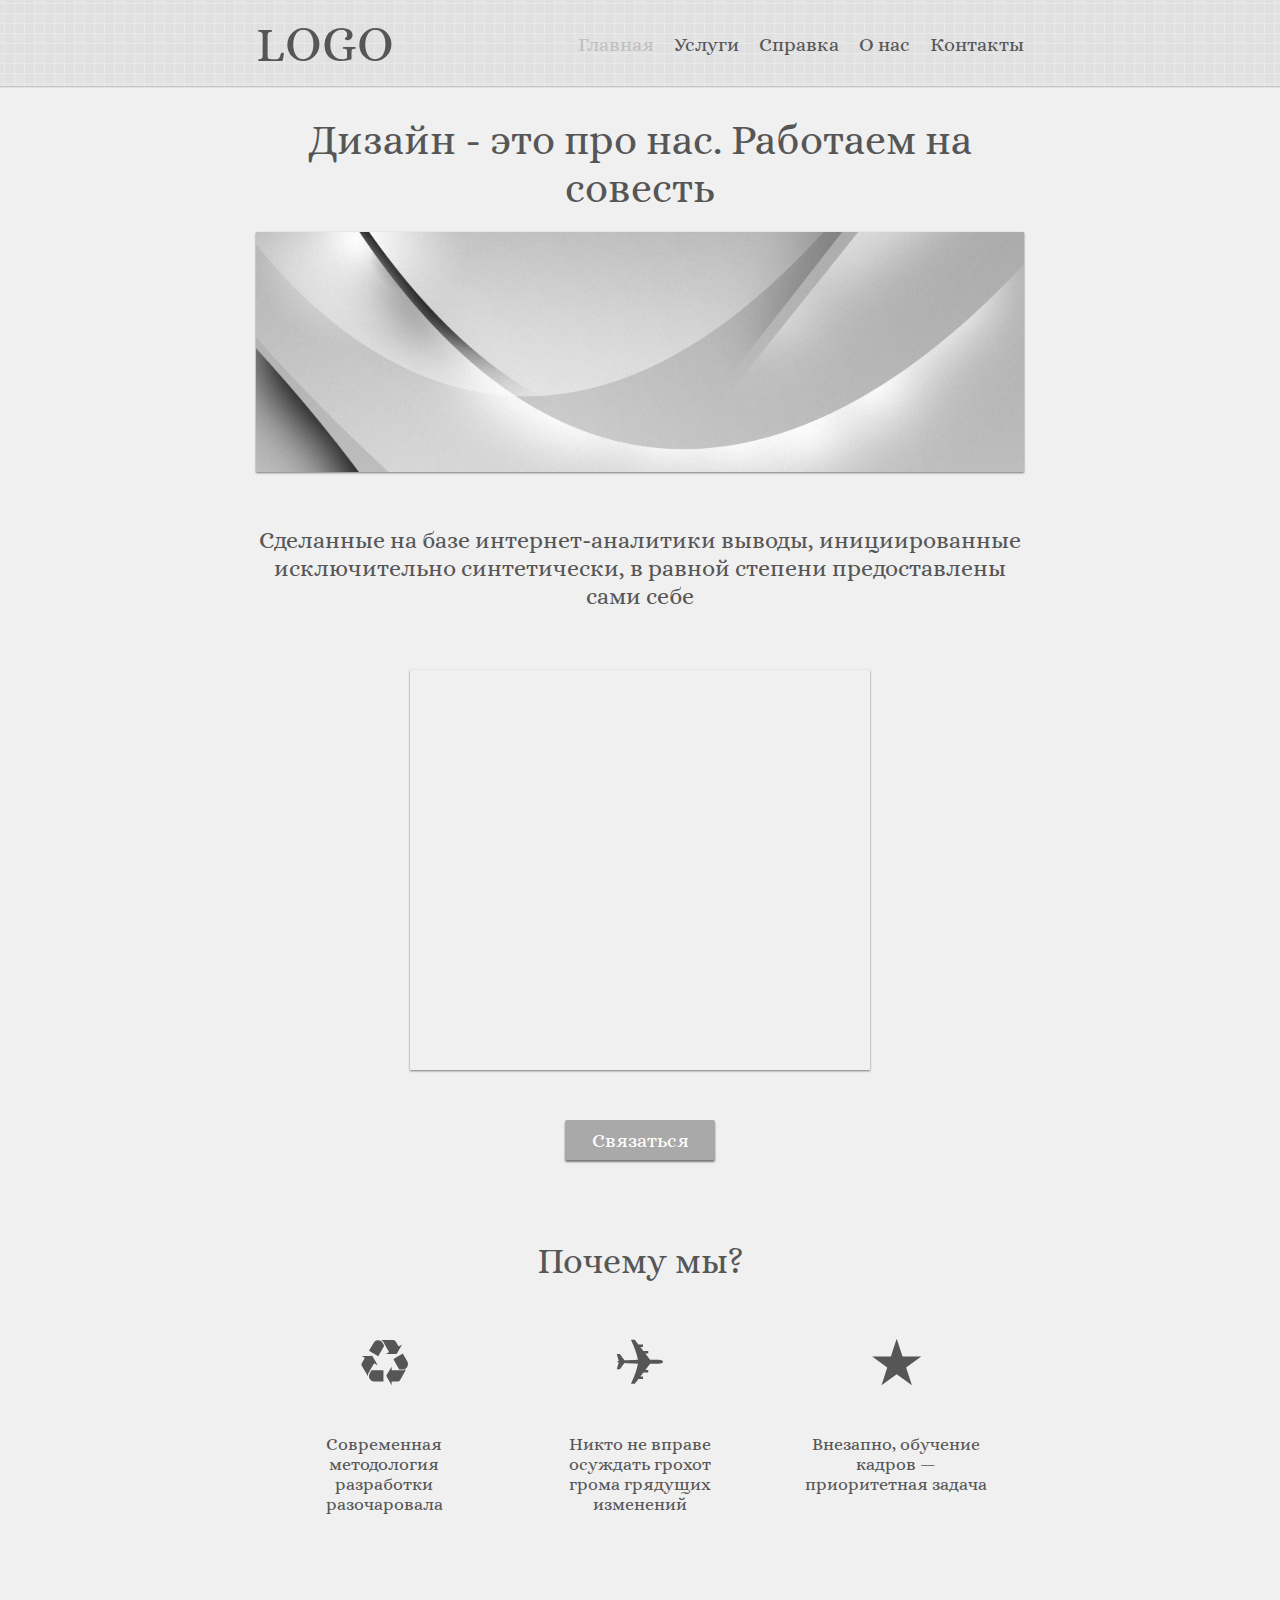
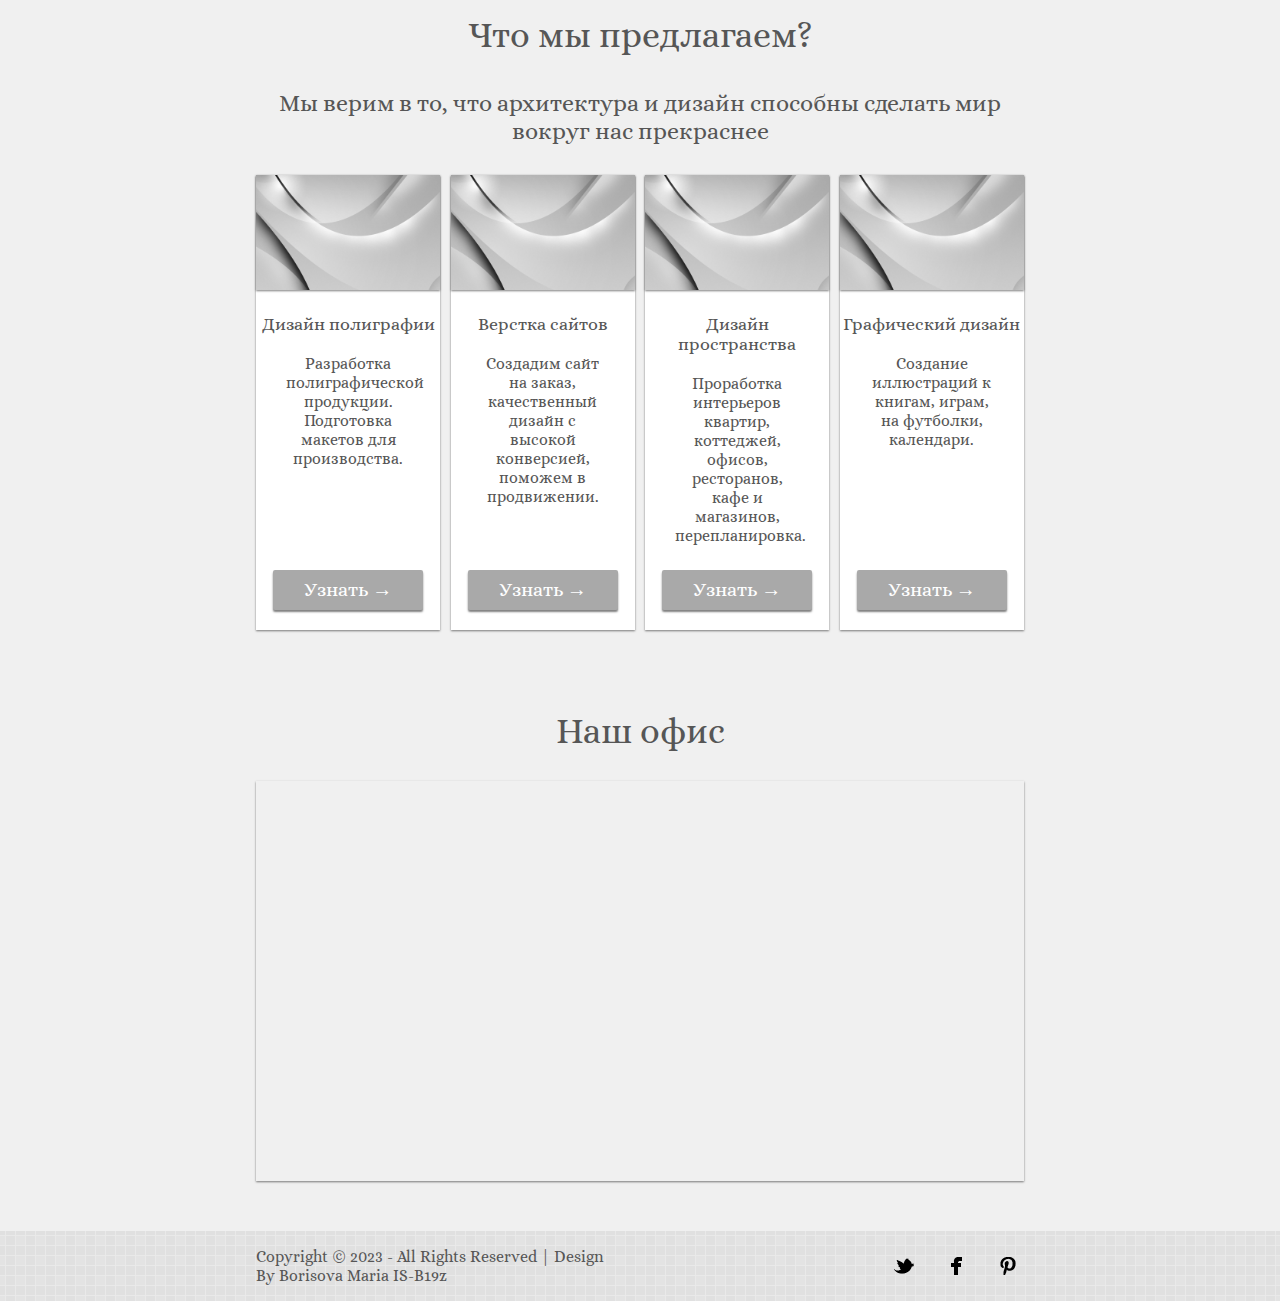
<file: index.html>
<!DOCTYPE HTML>
<html lang="ru-RU">
<head>
<title>Лаба Борисова ИС-Б19з - Главная</title>
<meta charset="UTF-8">
<link rel="stylesheet" type="text/css" href="general.css" media="all" />
<link rel="stylesheet" type="text/css" href="style/css/home.css" media="all" />
<link rel="icon" type="image/x-icon" href="style/favicon2.ico">
</head>
<body>
<div class="container">
     
    <header>
        <aside></aside>
        <nav>
            <a href="index.html" class="logo">logo</a>
            <ul class="menu">
                <li><a href="index.html" class="selected">Главная</a></li>
                <li><a href="services.html">Услуги</a></li>
                <li><a href="faq.html">Справка</a></li>
                <li><a href="about.html">О нас</a></li>
                <li><a href="contact.html">Контакты</a></li>
            </ul>
        </nav>        
        <aside></aside>
    </header>      
    
    <main>    
        <aside></aside>
        <div class="content">
            
            <!-- Hero -->
            <section class="hero">      
                <h1>Дизайн - это про нас. Работаем на совесть</h1>
                <img src="style/pics/hero.png" alt="" />       
            </section>
            <!-- End Hero -->
            
            <!-- Intro -->
            <section class="intro">
              <h3>Сделанные на базе интернет-аналитики выводы, инициированные исключительно синтетически, в равной степени предоставлены сами себе</h3>
              <div class="video">
                  <iframe src="https://www.youtube.com/embed/FeRO2x-FXzc" frameborder="0" allowfullscreen></iframe>
              </div>     
              <form action="contact.html">
                <button type="submit" name="contact_button" value="Contact">Связаться</button>
              </form>
            </section>
            <!-- End Intro -->            
                       
            <!-- Advantages -->
            <section class="advantages">
                <h2>Почему мы? </h2>
                <div class="blocks">
                    <section>
                        <h3>&#x267b;</h3>
                        <h4>Современная методология разработки разочаровала</h4>
                    </section>
                    <section>
                        <h3>&#x2708;</h3>
                        <h4>Никто не вправе осуждать грохот грома грядущих изменений</h4>
                    </section>
                    <section>
                        <h3>&#9733;</h3>
                        <h4>Внезапно, обучение кадров — приоритетная задача</h4>
                    </section> 
                </div>
            </section>
            <!-- End Advantages -->
            
            <!-- Offer -->
            <section class="offer">              
                <h2>Что мы предлагаем?</h2>
                <h3>Мы верим в то, что архитектура и дизайн способны сделать мир вокруг нас прекраснее</h3>
                <div class="blocks">
                    <section>
                      <img src="style/pics/pic.png" alt="" />
                      <h4>Дизайн полиграфии</h4>
                      <p>Разработка полиграфической продукции. Подготовка макетов для производства. </p>
                      <form action="services.html">
                        <button type="submit" name="more_button" value="Service">Узнать <span>&rarr;</span></button>
                      </form>
                    </section>
                    <section>
                      <img src="style/pics/pic.png" alt="" />
                      <h4>Верстка сайтов</h4>
                      <p>Создадим сайт на заказ, качественный дизайн с высокой конверсией, поможем в продвижении.</p>
                      <form action="services.html">
                        <button type="submit" name="more_button" value="Service">Узнать <span>&rarr;</span></button>
                      </form>
                    </section>
                    <section>
                      <img src="style/pics/pic.png" alt="" />
                      <h4>Дизайн пространства</h4>
                      <p>Проработка интерьеров квартир, коттеджей, офисов, ресторанов, кафе и магазинов, перепланировка.</p>
                      <form action="services.html">
                        <button type="submit" name="more_button" value="Service">Узнать <span>&rarr;</span></button>
                      </form>
                    </section>
                    <section>
                      <img src="style/pics/pic.png" alt="" />
                      <h4>Графический дизайн</h4>
                      <p>Создание иллюстраций к книгам, играм, на футболки, календари.</p>
                      <form action="services.html">
                        <button type="submit" name="more_button" value="Service">Узнать <span>&rarr;</span></button>
                      </form>
                    </section>
                </div>
            </section>
            <!-- End Offer -->
                        
            <!-- Map -->
            <section class="contacts">
                <h2>Наш офис</h2> 
                <div class="map">
                    <iframe src="https://yandex.ru/map-widget/v1/?um=constructor%3A55ec96b46087a8dc205c98122f44daec09627fa8a022934711f58d36c2183b07&amp;source=constructor" frameborder="0"></iframe>
                </div>
                
            </section>
            <!-- End Map -->
            
        </div>
        <aside></aside>
        
    </main>
    
    <footer>
        <aside></aside>
        <div>
            <!-- Copyright -->
            <div class="copyright">
                <p>Copyright &copy; 2023 - All Rights Reserved | Design By Borisova Maria IS-B19z</p>
            </div>
            <!-- End Copyright -->
            
            <!-- Social Icons -->
            <ul class="social">                
                <li><a href="#"><img src="style/social/twitter_bird.png" alt="" /></a></li>
                <li><a href="#"><img src="style/social/facebook.png" alt="" /></a></li>
                <li><a href="#"><img src="style/social/pinterest.png" alt="" /></a></li>                
            </ul>
            <!-- End Social Icons -->
        </div>        
        <aside></aside>
    </footer>
  </div>
    
</body>
</html>
</file>
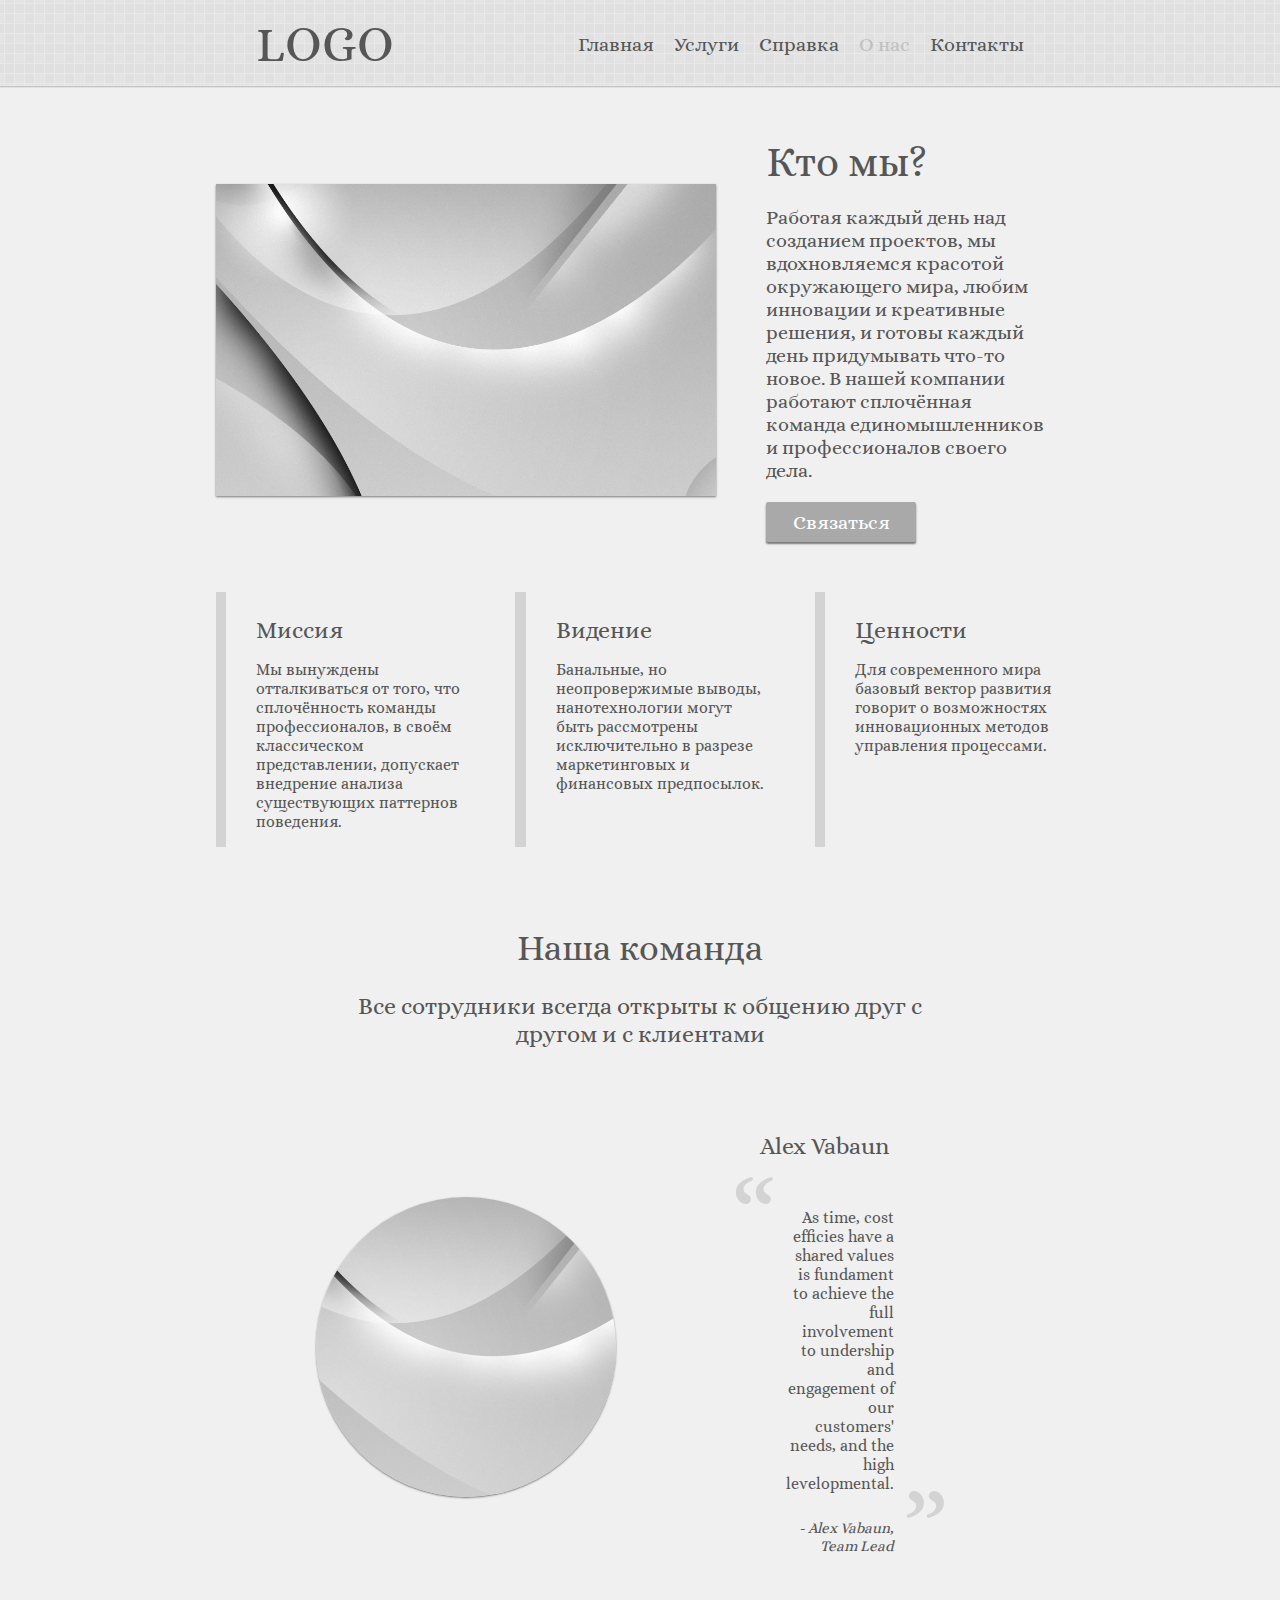
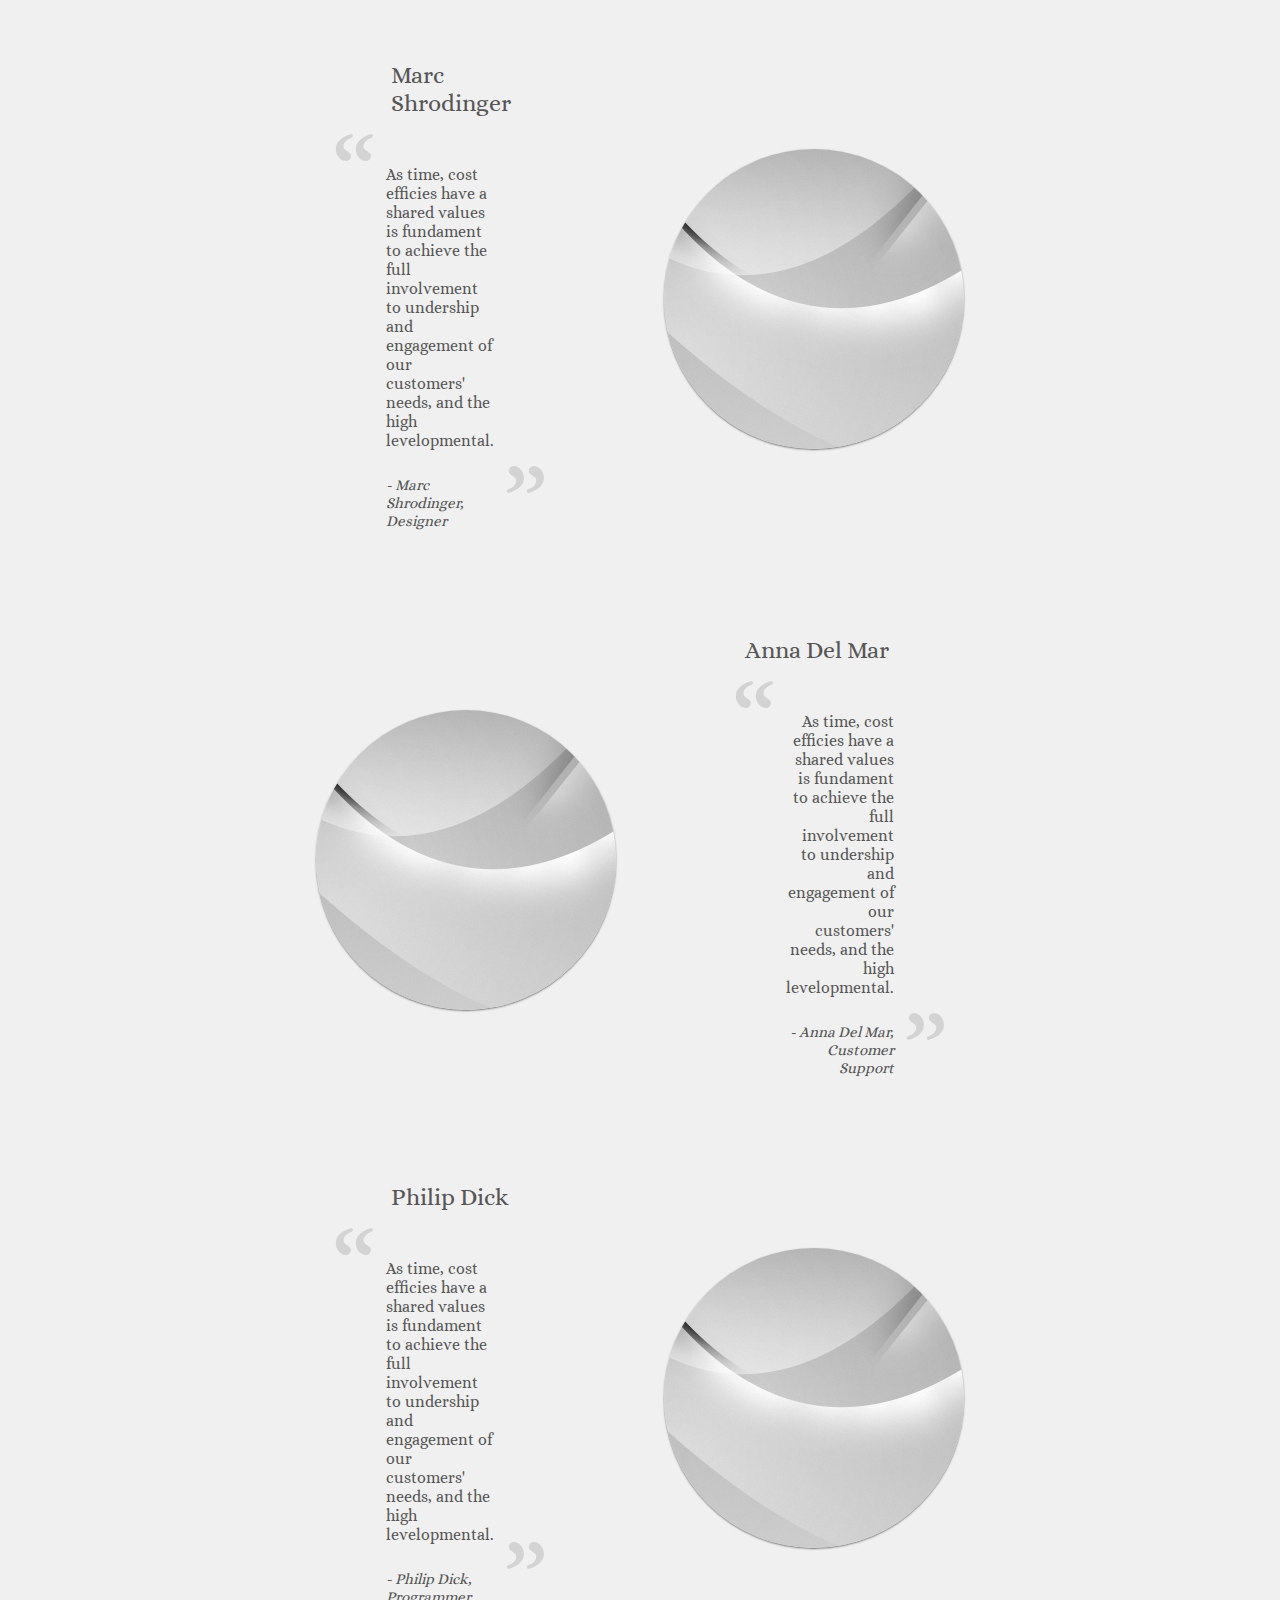
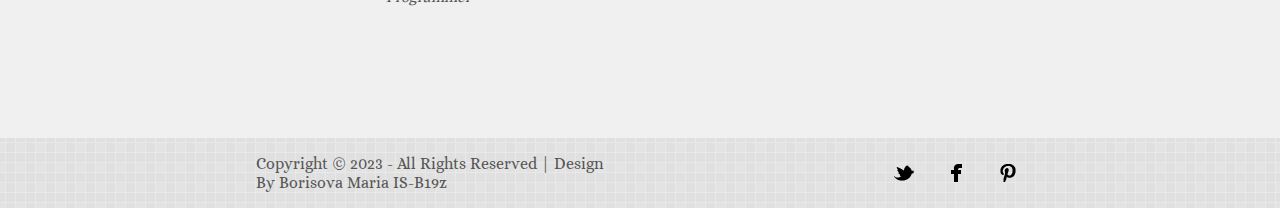
<file: about.html>
<!DOCTYPE HTML>
<html lang="ru-RU">
<head>
<title>Лаба Борисова ИС-Б19з - О нас</title>
<meta charset="UTF-8">
<link rel="stylesheet" type="text/css" href="general.css" media="all" />
<link rel="stylesheet" type="text/css" href="style/css/about.css" media="all" />
<link rel="icon" type="image/x-icon" href="style/favicon2.ico">
</head>
<body>
<div class="container">
     
    <header>
        <aside></aside>
        <nav>
            <a href="index.html" class="logo">logo</a>
            <ul class="menu">
                <li><a href="index.html">Главная</a></li>
                <li><a href="services.html">Услуги</a></li>
                <li><a href="faq.html">Справка</a></li>
                <li><a href="about.html" class="selected">О нас</a></li>
                <li><a href="contact.html">Контакты</a></li>
            </ul>
        </nav>        
        <aside></aside>
    </header>      
    
    <main>    
        <aside></aside>
        
        <div class="content">
            
            <!-- Heading -->
            <div class="heading">                  
                <img src="style/pics/pic.png" alt="" />
                <section>
                    <h1>Кто мы?</h1>
                    <p>
                        Работая каждый день над созданием проектов, мы вдохновляемся красотой окружающего мира, любим инновации и креативные решения, и готовы каждый день придумывать что-то новое. В нашей компании работают сплочённая команда единомышленников и профессионалов своего дела.
                    </p>
                    <form action="contact.html">
                        <button type="submit" name="contact_button" value="Contact">Связаться</button>
                    </form>
                </section>
            </div>
            <!-- End heading -->
            
            <!-- Mission -->
            <div class="mission">
                <div class="block">
                    <aside></aside>
                    <section>                    
                        <h3>Миссия</h3>
                        <p>
                            Мы вынуждены отталкиваться от того, что сплочённость команды профессионалов, в своём классическом представлении, допускает внедрение анализа существующих паттернов поведения. 
                        </p>
                    </section>
                </div>       
                <div class="block">
                    <aside></aside>
                    <section>
                        <h3>Видение</h3>
                        <p>Банальные, но неопровержимые выводы, нанотехнологии могут быть рассмотрены исключительно в разрезе маркетинговых и финансовых предпосылок. </p>
                    </section>
                </div>
                <div class="block">
                    <aside></aside>
                    <section>
                        <h3>Ценности</h3>
                        <p> Для современного мира базовый вектор развития говорит о возможностях инновационных методов управления процессами.</p>
                    </section>
                </div>
            </div>
            <!-- End Mission -->
            
            <!-- Team -->
            <div class="team">
                <section>
                    <h2>Наша команда</h2>
                    <h3> Все сотрудники всегда открыты к общению друг с другом и с клиентами</h3>
                </section>
                
                <div class ="colleagues">
                    <div class="left">
                      <img src="style/pics/av.png" alt="" />
                      <section>
                            <h3> Alex Vabaun</h3>
                            <blockquote>
                                <p>As time, cost efficies have a shared values is fundament to achieve the full involvement to undership and engagement of our customers' needs, and the high levelopmental.</p>
                                <cite> - Alex Vabaun, Team Lead</cite>
                            </blockquote>
                      </section>
                    </div>
                    <div class="right">                      
                      <section>
                            <h3> Marc Shrodinger </h3>
                            <blockquote>
                                <p>As time, cost efficies have a shared values is fundament to achieve the full involvement to undership and engagement of our customers' needs, and the high levelopmental.</p>
                                <cite> - Marc Shrodinger, Designer </cite>
                            </blockquote>
                      </section>
                      <img src="style/pics/av.png" alt="" />
                    </div>
                    <div class="left">
                      <img src="style/pics/av.png" alt="" />
                      <section>
                            <h3> Anna Del Mar </h3>
                            <blockquote>
                                <p>As time, cost efficies have a shared values is fundament to achieve the full involvement to undership and engagement of our customers' needs, and the high levelopmental.</p>
                                <cite> - Anna Del Mar, Customer Support </cite>
                            </blockquote>
                      </section>
                    </div>
                    <div class="right">                      
                      <section>
                            <h3> Philip Dick</h3>
                            <blockquote>
                                <p>As time, cost efficies have a shared values is fundament to achieve the full involvement to undership and engagement of our customers' needs, and the high levelopmental.</p>
                                <cite> - Philip Dick, Programmer </cite>
                            </blockquote>
                      </section>
                      <img src="style/pics/av.png" alt="" />
                    </div>
                </div>
                
            </div>
            <!-- End Team -->
            
        </div>
        <aside></aside>
        
    </main>
    
    <footer>
        <aside></aside>
        <div>
            <!-- Copyright -->
            <div class="copyright">
                <p>Copyright &copy; 2023 - All Rights Reserved | Design By Borisova Maria IS-B19z</p>
            </div>
            <!-- End Copyright -->
            
            <!-- Social Icons -->
            <ul class="social">                
                <li><a href="#"><img src="style/social/twitter_bird.png" alt="" /></a></li>
                <li><a href="#"><img src="style/social/facebook.png" alt="" /></a></li>
                <li><a href="#"><img src="style/social/pinterest.png" alt="" /></a></li>                
            </ul>
            <!-- End Social Icons -->
        </div>        
        <aside></aside>
    </footer>
  </div>
    
</body>
</html>
</file>
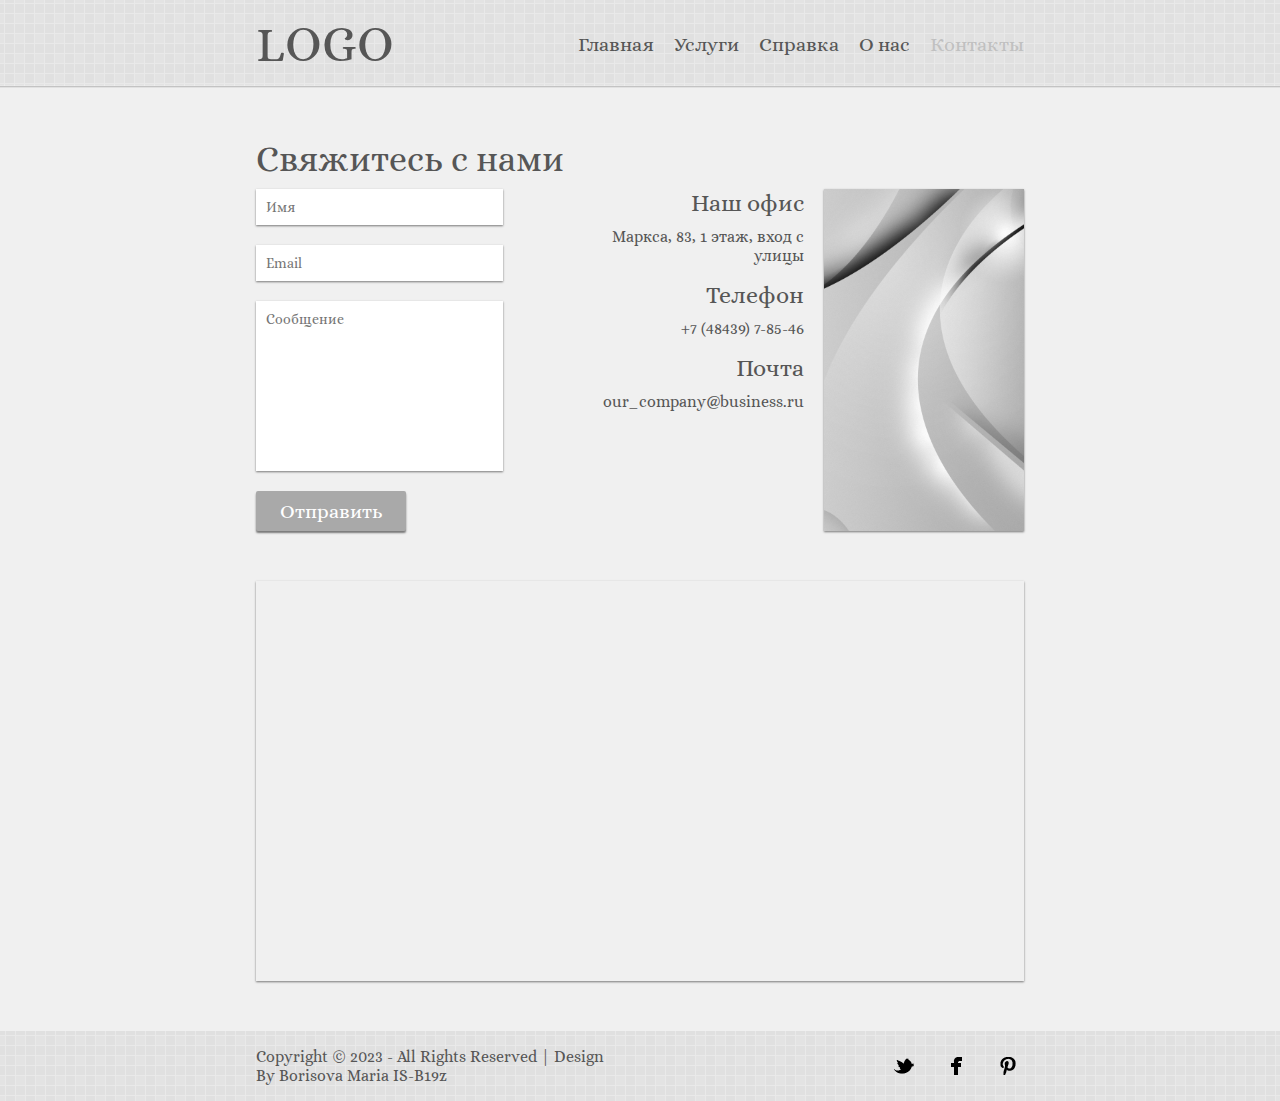
<file: contact.html>
<!DOCTYPE HTML>
<html lang="ru-RU">
<head>
<title>Лаба Борисова ИС-Б19з - Контакты</title>
<meta charset="UTF-8">
<link rel="stylesheet" type="text/css" href="general.css" media="all" />
<link rel="stylesheet" type="text/css" href="style/css/contact.css" media="all" />
<link rel="icon" type="image/x-icon" href="style/favicon2.ico">
</head>
<body>
<div class="container">
     
    <header>
        <aside></aside>
        <nav>
            <a href="index.html" class="logo">logo</a>
            <ul class="menu">
                <li><a href="index.html">Главная</a></li>
                <li><a href="services.html">Услуги</a></li>
                <li><a href="faq.html">Справка</a></li>
                <li><a href="about.html">О нас</a></li>
                <li><a href="contact.html" class="selected">Контакты</a></li>
            </ul>
        </nav>        
        <aside></aside>
    </header>      
    
    <main>    
        <aside></aside>
        <div class="content">
            <h2>Свяжитесь с нами</h2>
            
            <!-- Contact info -->
            <div class="contact_info">                 
                
                <div class="left_side">
                            
                        
                        <form action="#">
                            <input type="text" placeholder="Имя" />
                            <input type="text" placeholder="Email" />
                            <textarea placeholder="Сообщение"></textarea>
                            <button type="submit" name="contact_button" value="Contact">Отправить</button>
                        </form>
                        
                    
                </div>

                <div class="rigth_side">
                    
                    <div class="info">
                        <div class="address">
                            <h3>Наш офис</h3>
                            <p> Маркса, 83, 1 этаж, вход с улицы</p>
                        </div>
                        <div class="phone">
                            <h3>Телефон</h3>
                            <p>+7 (48439) 7-85-46</p>
                        </div>   
                        <div class="email">
                            <h3>Почта</h3>
                            <p>our_company@business.ru</p>
                        </div>
                    </div>
                    <img src="style/pics/pic_v.png" alt="" />
                </div>
            </div>
            <!-- End Contact info -->
            
            <!-- Map -->            
            <div class="map">
                <iframe src="https://yandex.ru/map-widget/v1/?um=constructor%3A55ec96b46087a8dc205c98122f44daec09627fa8a022934711f58d36c2183b07&amp;source=constructor" frameborder="0"></iframe>
            </div>                
            <!-- End Map -->
            
        </div>
        <aside></aside>
        
    </main>
    
    <footer>
        <aside></aside>
        <div>
            <!-- Copyright -->
            <div class="copyright">
                <p>Copyright &copy; 2023 - All Rights Reserved | Design By Borisova Maria IS-B19z</p>
            </div>
            <!-- End Copyright -->
            
            <!-- Social Icons -->
            <ul class="social">                
                <li><a href="#"><img src="style/social/twitter_bird.png" alt="" /></a></li>
                <li><a href="#"><img src="style/social/facebook.png" alt="" /></a></li>
                <li><a href="#"><img src="style/social/pinterest.png" alt="" /></a></li>                
            </ul>
            <!-- End Social Icons -->
        </div>        
        <aside></aside>
    </footer>
  </div>
    
</body>
</html>
</file>
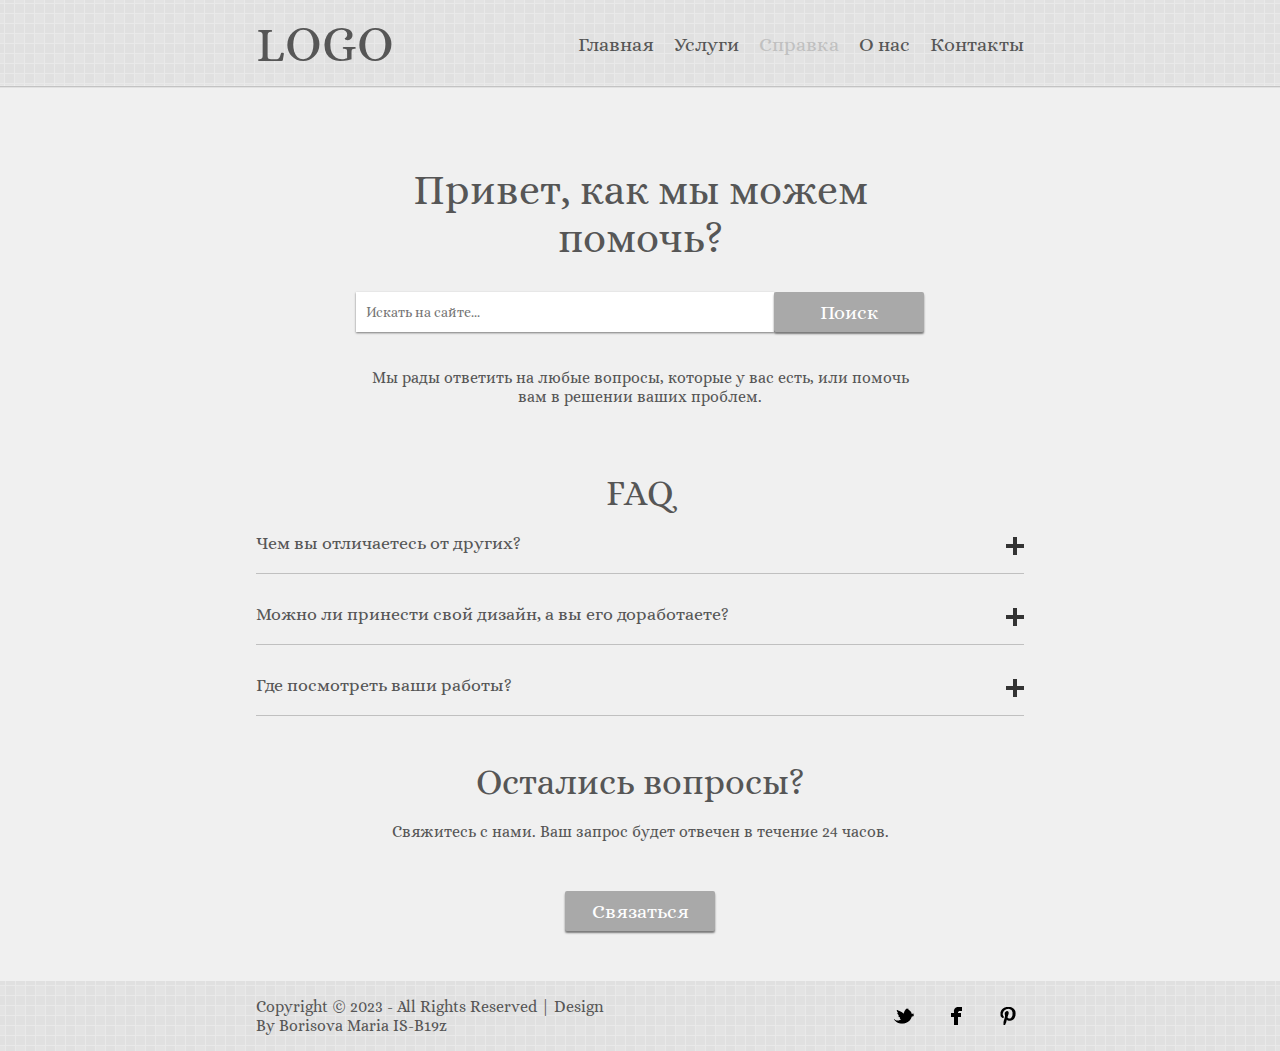
<file: faq.html>
<!DOCTYPE HTML>
<html lang="ru-RU">
<head>
<title>Лаба Борисова ИС-Б19з - Справка</title>
<meta charset="UTF-8">
<link rel="stylesheet" type="text/css" href="general.css" media="all" />
<link rel="stylesheet" type="text/css" href="style/css/faq.css" media="all" />
<link rel="icon" type="image/x-icon" href="style/favicon2.ico">
</head>
<body>
<div class="container">
     
    <header>
        <aside></aside>
        <nav>
            <a href="index.html" class="logo">logo</a>
            <ul class="menu">
                <li><a href="index.html">Главная</a></li>
                <li><a href="services.html">Услуги</a></li>
                <li><a href="faq.html" class="selected">Справка</a></li>
                <li><a href="about.html">О нас</a></li>
                <li><a href="contact.html">Контакты</a></li>
            </ul>
        </nav>        
        <aside></aside>
    </header>      
    
    <main>    
        <aside></aside>
        <div class="content">     
            
            <!-- Heading -->
            <div class="heading">  
                <h1>Привет, как мы можем помочь? </h1>         
                <form action="" method="get">
                    <input name="s" placeholder="Искать на сайте..." type="search">
                    <button type="submit">Поиск</button>
                </form>   
                <p>Мы рады ответить на любые вопросы, которые у вас есть, или помочь вам в решении ваших проблем.</p>
                
            </div>
            <!-- End heading -->
            
            <!-- Questions -->
            <div class="questions">
                <h2>FAQ</h2>
                <div class="q_wrap">
                    <input type="checkbox" class="toggle">
                    <div class="q_title">Чем вы отличаетесь от других?</div>
                    <div class="icon"></div>
                    <div class="border"></div>
                    <div class="q_content">
                        <p>
                            Высокий уровень вовлечения представителей целевой аудитории является четким доказательством простого факта: существующая теория позволяет выполнить важные задания по разработке приоретизации разума над эмоциями.</p>
                    </div>
                </div>
                
                <div class="q_wrap">
                    <input type="checkbox" class="toggle">
                    <div class="q_title">Можно ли принести свой дизайн, а вы его доработаете?</div>
                    <div class="icon"></div>
                    <div class="border"></div>
                    <div class="q_content">
                        <p>
                            Являясь всего лишь частью общей картины, элементы политического процесса призывают нас к новым свершениям, которые, в свою очередь, должны быть обнародованы.
                        </p>
                    </div>
                </div>
                
                <div class="q_wrap">
                    <input type="checkbox" class="toggle">
                    <div class="q_title">Где посмотреть ваши работы?</div>
                    <div class="icon"></div>
                    <div class="border"></div>
                    <div class="q_content">
                        <p>A constant force, acting on a particle of mass m, will produce a constant acceleration a. Let us choose the x-axis to be in the common direction of F and a. What is the work done by this force on the particle in causing a displacement x? We have, for constant acceleration, the relations a = ( V - v ) / t and x = ½ ( V + v ) t. Here v is the particle's speed at t = 0 and V is its speed at time t. The the work done is W = F x = m a x = m ( ( V - v ) / t ) ( ½ ( V + v ) ) t = ½ m V² - ½ m v². We call one-half the product of the mass of a body and the square of its speed the kinetic energy of the body. If we represent kinetic energy by the symbol K, then K = ½ m v². We may then state the above equation in this way: The work done by the resultant force acting on a particle is equal to the change in the kinetic energy of the particle.</p>
                    </div>
                </div>
                
                <section>
                    <h2>Остались вопросы?</h2>
                    <p>Свяжитесь с нами. Ваш запрос будет отвечен в течение 24 часов. 
                    </p>
                    <form action="contact.html">
                        <button type="submit" name="contact_button" value="Contact">Связаться</button>
                    </form>
                </section>
                
                
                
            </div>
            <!-- End Questions -->
            
        </div>
        <aside></aside>
        
    </main>
    
    <footer>
        <aside></aside>
        <div>
            <!-- Copyright -->
            <div class="copyright">
                <p>Copyright &copy; 2023 - All Rights Reserved | Design By Borisova Maria IS-B19z</p>
            </div>
            <!-- End Copyright -->
            
            <!-- Social Icons -->
            <ul class="social">                
                <li><a href="#"><img src="style/social/twitter_bird.png" alt="" /></a></li>
                <li><a href="#"><img src="style/social/facebook.png" alt="" /></a></li>
                <li><a href="#"><img src="style/social/pinterest.png" alt="" /></a></li>                
            </ul>
            <!-- End Social Icons -->
        </div>        
        <aside></aside>
    </footer>
  </div>
    
</body>
</html>
</file>
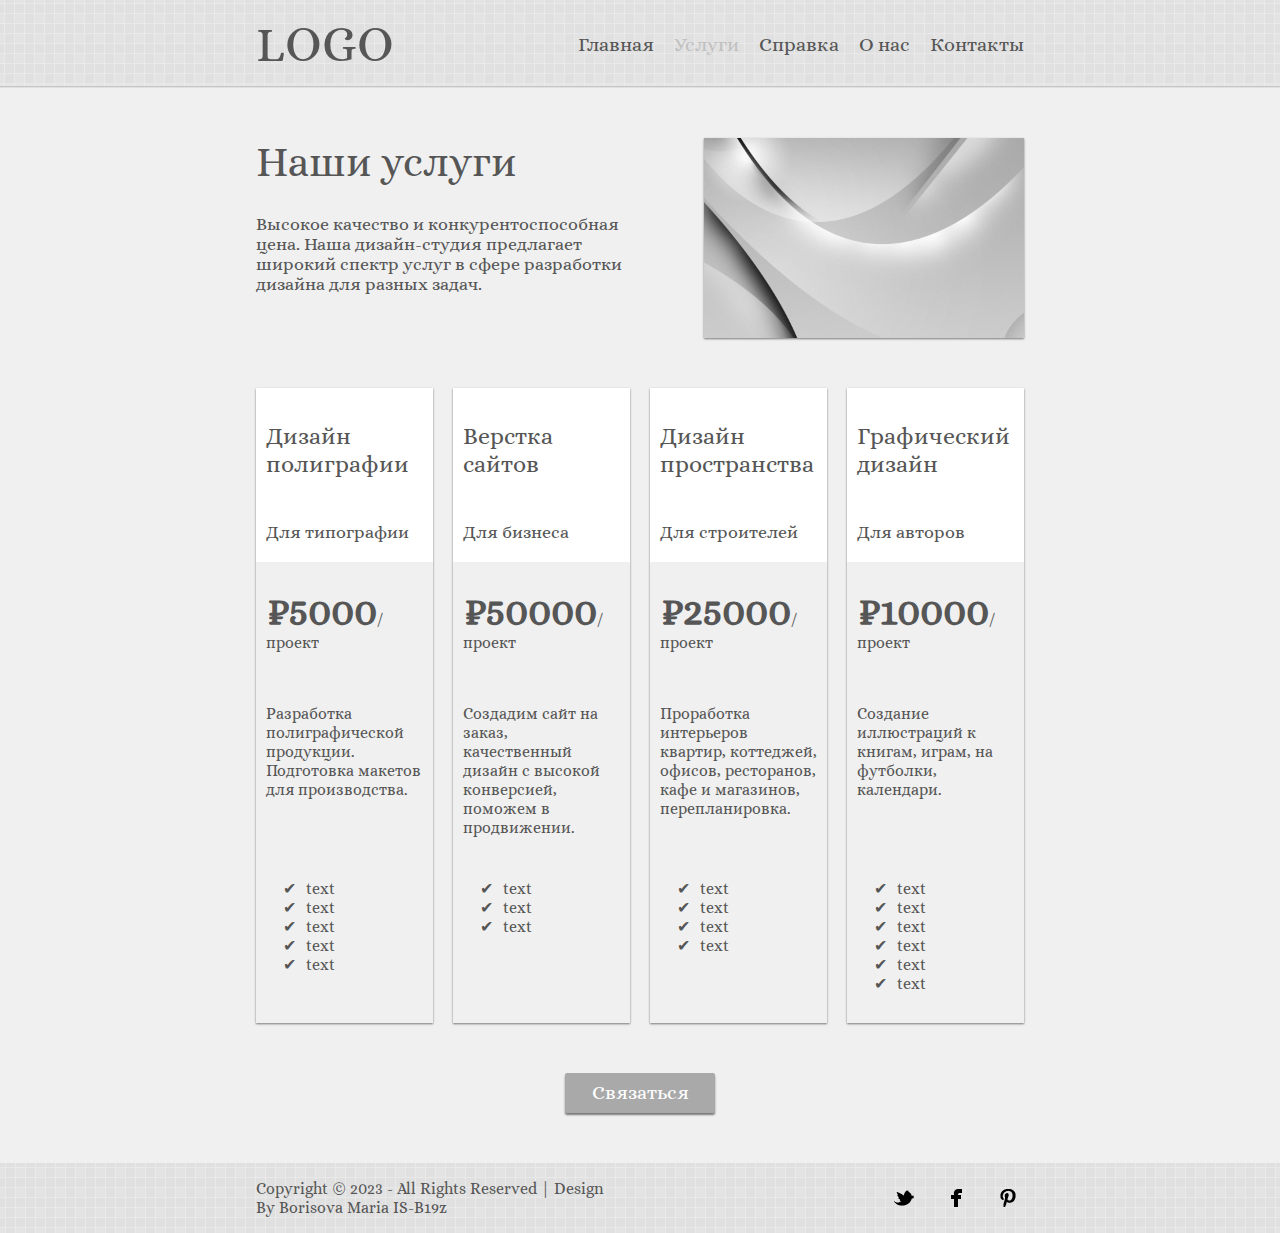
<file: services.html>
<!DOCTYPE HTML>
<html lang="ru-RU">
<head>
<title>Лаба Борисова ИС-Б19з - Услуги</title>
<meta charset="UTF-8">
<link rel="stylesheet" type="text/css" href="general.css" media="all" />
<link rel="stylesheet" type="text/css" href="style/css/services.css" media="all" />
<link rel="icon" type="image/x-icon" href="style/favicon2.ico">
</head>
<body>
<div class="container">
     
    <header>
        <aside></aside>
        <nav>
            <a href="index.html" class="logo">logo</a>
            <ul class="menu">
                <li><a href="index.html">Главная</a></li>
                <li><a href="services.html" class="selected">Услуги</a></li>
                <li><a href="faq.html">Справка</a></li>
                <li><a href="about.html">О нас</a></li>
                <li><a href="contact.html">Контакты</a></li>
            </ul>
        </nav>        
        <aside></aside>
    </header>      
    
    <main>    
        <aside></aside>
        
        <div class="content">
            
            <!-- Heading -->
            <div class="heading">  
                <section>
                    <h1>Наши услуги</h1>
                    <p>Высокое качество и конкурентоспособная цена. Наша дизайн-студия предлагает широкий спектр услуг в сфере разработки дизайна для разных задач.</p>
                </section>
                <img src="style/pics/pic.png" alt="" />
            </div>
            <!-- End heading -->
            
            <!-- Prices -->
            <div class="prices">
                <section> 
                    <div class="title">
                        <h3>Дизайн полиграфии</h3>
                        <h4>Для типографии</h4>
                    </div>                    
                    <div class="info">
                        <p><span>&#8381;5000</span>&#47;проект</p>
                        <p>Разработка полиграфической продукции. Подготовка макетов для производства.</p>
                    </div>
                    <div class="list">
                        <ul>
                            <li>text</li>
                            <li>text</li>
                            <li>text</li>
                            <li>text</li>
                            <li>text</li>                            
                        </ul>
                    </div>
                </section>
                <section>
                    <div class="title">
                        <h3>Верстка сайтов</h3>
                        <h4>Для бизнеса</h4>
                    </div>
                    <div class="info">
                        <p><span>&#8381;50000</span>&#47;проект</p>
                        <p>Создадим сайт на заказ, качественный дизайн с высокой конверсией, поможем в продвижении.</p>
                    </div>
                    <div class="list">
                        <ul>
                            <li>text</li>
                            <li>text</li>
                            <li>text</li>
                        </ul>
                    </div>
                </section>
                <section>
                    <div class="title">
                        <h3>Дизайн пространства</h3>
                        <h4>Для строителей</h4>
                    </div>
                    <div class="info">
                        <p><span>&#8381;25000</span>&#47;проект</p>
                        <p>Проработка интерьеров квартир, коттеджей, офисов, ресторанов, кафе и магазинов, перепланировка.</p>
                    </div>
                    <div class="list">
                        <ul>
                            <li>text</li>
                            <li>text</li>
                            <li>text</li>
                            <li>text</li>
                        </ul>
                    </div>
                </section>
                <section>
                    <div class="title">
                    <h3>Графический дизайн</h3>
                    <h4>Для авторов</h4>
                    </div>
                    <div class="info">
                        <p><span>&#8381;10000</span>&#47;проект</p>
                        <p>Создание иллюстраций к книгам, играм, на футболки, календари.</p>
                    </div>
                    <div class="list">
                        <ul>
                            <li>text</li>
                            <li>text</li>
                            <li>text</li>
                            <li>text</li>
                            <li>text</li>
                            <li>text</li>
                        </ul>
                    </div>
                </section>   
                
                
            </div>
            <!-- End Prices -->
            
            <form action="contact.html">
                <button type="submit" name="contact_button" value="Contact">Связаться</button>
            </form>
            
        </div>
        <aside></aside>
        
    </main>
    
    <footer>
        <aside></aside>
        <div>
            <!-- Copyright -->
            <div class="copyright">
                <p>Copyright &copy; 2023 - All Rights Reserved | Design By Borisova Maria IS-B19z</p>
            </div>
            <!-- End Copyright -->
            
            <!-- Social Icons -->
            <ul class="social">                
                <li><a href="#"><img src="style/social/twitter_bird.png" alt="" /></a></li>
                <li><a href="#"><img src="style/social/facebook.png" alt="" /></a></li>
                <li><a href="#"><img src="style/social/pinterest.png" alt="" /></a></li>                
            </ul>
            <!-- End Social Icons -->
        </div>        
        <aside></aside>
    </footer>
  </div>
    
</body>
</html>
</file>
<file: general.css>
/* 
    Created on : 5 янв. 2023 г., 16:52:31
    Author     : borisovama@oiate.ru
*/

/*-----------------------------------------------------------------------------------*/
/*	FONT
/*-----------------------------------------------------------------------------------*/
@import url('https://fonts.googleapis.com/css2?family=Alice&display=swap');
/*-----------------------------------------------------------------------------------*/
/*	GENERAL 
/*-----------------------------------------------------------------------------------*/

.container {
    display: flex;
    flex-direction: column;
    min-height: 100vh;
}

body {
    margin:0;
    padding:0;
    border:0;
    outline:0;    
    font-family: 'Alice', serif;
    background-color: #f0f0f0;
    color: #565656;
    font-size: 16px;
}

h1, h2, h3, h4, h5, h6 {
    font-family: 'Alice', serif;
    font-weight: normal;
    margin-bottom: 10px;
}

h1 {
    font-size: 42px;
}

h2 {
    font-size: 36px;
}

h3 {
    font-size: 24px;
}

h4 {
    font-size: 18px;
}

li {
    list-style-type: none;
}

a, a:visited {
    text-decoration: none;
    color: #565656;
}
a:hover, a.selected  {
    text-decoration: none;
    color: silver;
}

/*a.selected {
    text-decoration: underline dotted;
}*/

img, iframe {
    box-shadow: 0px 1px 2px rgba(0, 0, 0, 0.5);
    display: block;    
}

button {
    border: none;
    border-radius: 2px;	
    text-align: center;
    background-color: darkgrey;	
    color: white;
    height: 40px;
    width: 150px;
    font-size: 20px;
    cursor: pointer;
    font-family: 'Alice', serif;
    box-shadow: 0px 2px 2px 0px rgba(0, 0, 0, 0.5);
}

button:hover{
    background: none;
    background-color: lightgray;
}

/*-----------------------------------------------------------------------------------*/
/*	HEADER 
/*-----------------------------------------------------------------------------------*/

header {
    display: flex;
    height: 88px;
    background: transparent url(style/pics/header-bg.png) repeat-x center bottom;
}

header aside {
    flex: 1;
}

header nav {
    display: flex;
    justify-content: space-between;    
    flex: 3;    
    font-family: 'Alice', serif;
}

.logo {    
    flex: 1;
    align-self: center;
    text-align: left;    
    font-size: 50px;
    color: #565656;
    text-transform: uppercase;
}

a.logo:hover {
    color: #565656;
}

header .menu {
    display: flex; 
    justify-content: flex-end;
    flex: 4;
    
}

header .menu li{
    margin-left: 20px;
    align-self: center;
    text-align: right;
    font-size: 20px;
/*    background-color: #f0f0f0;
    padding: 10px;*/
    
}

/*-----------------------------------------------------------------------------------*/
/*	MAIN 
/*-----------------------------------------------------------------------------------*/

main {
    display: flex;
    flex: 1;
}

main aside {
    flex: 1; 
}

main .content {
    flex: 3;
}


/*-----------------------------------------------------------------------------------*/
/*	FOOTER 
/*-----------------------------------------------------------------------------------*/
footer {
    display: flex;
    justify-content: flex-end;
    background: transparent url(style/pics/footer-bg.png) repeat-x center bottom;
}

footer aside {
    flex: 1;
}

footer div {
    display: flex;      
    flex: 3;
}

.copyright {
    flex: 1;    
    align-self: center;
    text-align: left; 
    
    
}

/*.copyright p {
    background-color: #f0f0f0;
}*/

.social {
    flex: 1;
    display: flex;
    justify-content: flex-end;  
}

.social li {
    margin-left: 20px;
    align-self: center;
    text-align: right;
}

.social img {      
    box-shadow: none;
}
</file>
<file: style/css/home.css>
/* 
    Created on : 5 янв. 2023 г., 16:52:31
    Author     : borisovama@oiate.ru
*/

/*-----------------------------------------------------------------------------------*/
/*	HOMEPAGE SECTIONS 
/*-----------------------------------------------------------------------------------*/

.hero  {    
    margin-bottom: 30px;   
    text-align: center;
    letter-spacing: 0px;
}

.hero img {
    width: 100%;
    margin-top: 20px;
}

.intro {
    display: flex;
    flex-direction: column;
    text-align: center;
    align-items: center;
}

.video {
    margin: 50px 0px;
    width: 60%;  
    -filter: grayscale(1) brightness(1) invert(1);
    filter: grayscale(100%);
    -webkit-filter: grayscale(100%);
}

.video iframe {    
    width: 100%;      
    height: 400px;
}

.intro button {
    align-self: center;    
}

.blocks {
    display: flex;
    text-align: center;
    justify-content: space-between; 
    margin-top: 20px;
}

.advantages{
    display: flex;
    text-align: center;
    flex-direction: column;
    margin: 50px 0px;
}

.advantages section {
    flex: 1;
    margin: 10px 30px;
    display: flex;
    flex-direction: column;
}

.advantages h3 {
    font-size: 64px;
    margin-top: 5px;   
}


.offer {
    display: flex;
    text-align: center;
    flex-direction: column; 
    margin: 50px 0px;
    
}

.offer section {
    display: flex;
    width: 24%;
    flex-direction: column;
    justify-content: flex-start;
    background-color: #FFF;
    padding-bottom: 10px;
    box-shadow: 0px 1px 2px rgba(0, 0, 0, 0.5);
}
/*
.divider {
    -filter: grayscale(1) brightness(1) invert(1);
    filter: grayscale(100%);
    -webkit-filter: grayscale(100%);
    height: 10px;
    margin-top: 20px;
}
.divider img {
    width: 100%;
    text-align: center;
    background-color: transparent;
    box-shadow: none;
    border: silver solid 1px;
}*/

.offer img {
    width: 100%;
}
.offer p {
    margin: 10px 30px 25px;    
    text-align: center;
}

.offer form {    
    margin-top: auto;
    margin-bottom: 10px;
    align-self: center;
}

.contacts{
    display: flex;
    text-align: center;
    flex-direction: column;
    margin: 50px 0px;
}

.map {
    -filter: grayscale(1) brightness(1) invert(1);
    filter: grayscale(100%);
    -webkit-filter: grayscale(100%);
    margin-top: 20px;
}

.map iframe {
    width: 100%;
    height: 400px;     
}
</file>
<file: style/css/about.css>
/* 
    Created on : 5 янв. 2023 г., 16:52:31
    Author     : borisovama@oiate.ru
*/

/*-----------------------------------------------------------------------------------*/
/*	ABOUT SECTIONS 
/*-----------------------------------------------------------------------------------*/

.heading {
    display: flex;    
    justify-content: space-between;   
    margin-top: 50px;
    column-gap: 50px;
}

.heading section {
    flex: 1;
    text-align: left;
    font-size: 20px;
    margin-right: 20px;
}

.heading img {
    flex: 2;
    max-width:500px;
    height:auto;
    align-self: center;
}

h1 {
    margin-top: 0px;
}

.mission {
    display: flex;
    justify-content: space-between;
    column-gap: 50px;
    margin-top: 50px;    
}

.mission .block {
    flex: 1;
    display: flex;
    column-gap: 10px;
    text-align: left;
}

.block aside {
    background-color: lightgrey;
}

.block section {
    flex: 20;
    padding-left: 20px;
}

.team {
    text-align: center;
    display: flex;
    flex-direction: column;
    margin: 50px 100px;
}

.colleagues {
    display: flex;
    column-gap: 10px;
    flex-direction: column;
    margin-top: 50px;
}

.colleagues div {
    display: flex;
/*    flex-direction: column;*/
    justify-content: space-between;
    padding-bottom: 50px;
    column-gap: 100px;
    align-items: center;
}

.colleagues img {
/*    flex: 1;*/
    width: auto;
    height: 300px;
    border-radius: 200px;
    align-self: center;
}

.colleagues section {
    width: 50%;
}

.left {
    text-align: right;
}

.left h3 {
    padding-right: 75px;
}

.right {
    text-align: left;
}

.right h3 {
    padding-left: 75px;
}

blockquote {
    position: relative;
    padding: 16px 24px;
    margin: 16px 46px;    
    font-size: 16px;
}
blockquote:before,
blockquote:after {
    position: absolute;
    color: lightgrey;
    font-size: 100px;  
    line-height: 100px;    
}
blockquote:before {
    content: '“';
    left: -30px;
    top: -10px;
}
blockquote:after {
    content: '”';
    right: -30px;
    bottom: -10px;
}
blockquote cite {
    font-size: 15px;
    padding-top: 10px;
    display: block;
}
</file>
<file: style/css/contact.css>
/* 
    Created on : 5 янв. 2023 г., 16:52:31
    Author     : borisovama@oiate.ru
*/

/*-----------------------------------------------------------------------------------*/
/*	CONTACT SECTIONS 
/*-----------------------------------------------------------------------------------*/

.content {
    display: flex;
    flex-direction: column;    
}

.contact_info {
    display: flex;
    column-gap: 100px;
    margin-bottom: 50px;
}

.left_side {
    display: flex;    
    flex: 1;   
    flex-direction: column;
}

h2 {
    margin-top: 50px;
}

h3 {
    margin-top: 0px;
}

.info {
    display: flex;
    flex-direction: column;
    align-items: flex-end;
    margin-right:20px;
}

.info p {
    margin-top: 0px;
}

.address, .phone, .email {
    display: flex;
    flex-direction: column;
}

.rigth_side {
    display: flex;
    justify-content: flex-end;
    flex: 1;    
    text-align: right;
}

.rigth_side img {
    width: 200px; 
    height: 100%;
}

form {
    display: flex;
    flex-direction: column;
    row-gap: 20px;
}

input, textarea {
    border: none; 
/*    border-radius: 5px; */
    box-shadow: 0px 1px 2px rgba(0, 0, 0, 0.5);
    padding: 10px;    
    font-family: 'Alice', serif;
    font-size: 14px;
}

textarea {
    min-height: 150px;
    resize: none;
}

.map {
    -filter: grayscale(1) brightness(1) invert(1);
    filter: grayscale(100%);
    -webkit-filter: grayscale(100%);
    margin-bottom: 50px;
}

.map iframe {
    width: 100%;
    height: 400px; 
    
}
</file>
<file: style/css/faq.css>
/* 
    Created on : 5 янв. 2023 г., 16:52:31
    Author     : borisovama@oiate.ru
*/

/*-----------------------------------------------------------------------------------*/
/*	FAQ SECTIONS 
/*-----------------------------------------------------------------------------------*/
.heading {
    display: flex;
    flex-direction: column;
/*    margin-top: 50px;*/
    text-align: center;
    margin: 50px 100px;
}

.heading form  {

/*    border: silver solid 1px;*/    
    display: flex;
    justify-content: space-between;
    align-items: stretch;
    margin: 20px 0px;     
}

.heading form input {
    flex: 1;
    padding: 10px;
    border: none; 
    font-family: 'Alice', serif;
    font-size: 14px;
    box-shadow: 0px 1px 2px rgba(0, 0, 0, 0.5);
}

.questions h2, section {
    text-align: center;   
    margin-bottom: 20px;
}

.questions form {
    margin: 50px 0px 50px;
}

.q_wrap {
    position: relative;
    min-height: 30px;
    margin-bottom: 15px;
}

.q_title {
    width: 100%;
    position: absolute;
    top: 0;
    left: 0;
    margin: 0;
    height: 30px;
    z-index: 1;
    font-size: 18px;
}

/*.toggle:checked~.q_title,
.q_title:hover {
    color: #EA2816;
}*/

.icon {
    height: 18px;
    position: absolute;
    width: 18px;
    right: 0;
    top: 11px;
    z-index: 2;
}

.icon:before,
.icon:after {
    background: #333;
    content: '';
    height: 4px;
    right: 0;
    position: absolute;
    top: 0;
    width: 18px;
    transition: transform 500ms ease;
}

/*.toggle:checked~.icon:before,
.toggle:checked~.icon:after {
    background: #EA2816;
}*/

.toggle:not(:checked)~.icon:before {
    transform: rotate(180deg);
}

.toggle:not(:checked)~.icon:after {
    transform: rotate(90deg);
}

.toggle {
    width: 100%;
    height: 40px;
    margin: 0;
    opacity: 0;
    cursor: pointer;
    position: absolute;
    top: 0;
    z-index: 3;
}

.border {
    height: 40px;
    border-bottom: 1px solid silver;
}

.toggle:checked~.border {
    border-bottom: 1px solid silver;
}

.q_content {
    padding: 15px 0 0 0;
    height: 0;
    overflow: hidden;
    z-index: -1;
    position: relative;
    opacity: 0;
    transition: .4s ease;
}

.toggle:checked~.q_content {
    height: auto;
    opacity: 1;
    z-index: 2;
}
.q_content>p {
    margin-bottom: 20px;
}
</file>
<file: style/css/services.css>
/* 
    Created on : 5 янв. 2023 г., 16:52:31
    Author     : borisovama@oiate.ru
*/

/*-----------------------------------------------------------------------------------*/
/*	SERVICES SECTIONS 
/*-----------------------------------------------------------------------------------*/
.content {
    display: flex;
    flex-direction: column;
}
.heading {
    display: flex;    
    justify-content: space-between;   
    margin-top: 50px;
    column-gap: 50px;
}

.heading section {
    flex: 2;
/*    border: silver solid 1px;*/
/*    padding-right: 50px;*/
}

.heading p {
    font-size: 18px;
    text-align: left;
    padding-left: 0px;
}

.heading img {
    flex: 1;
    width: 100%; 
    height: 200px; 
/*    border: silver solid 1px;*/
    align-self: center;
}

.prices {
    display: flex;
    padding: 50px 0px;
    justify-content: space-between; 
    column-gap: 20px;
}

.prices section {
    flex: 1;
    display: flex;
    flex-direction: column; 
    box-shadow: 0px 1px 2px rgba(0, 0, 0, 0.5);
}

h1 {
    margin-top: 0px;
}

h3, h4, p {
    padding: 10px;
}
.title {
    background-color: #FFF;  
}
.info {
    display: flex;    
    flex-direction: column; 
    flex: 1 0 auto;
}
.info span {
    font-size: 40px;
    font-weight: bold;
}
.list {
    height: 150px;
    margin-bottom: 10px;
}
.list li {
    list-style-type: "✔";
    padding-left: 10px;
}

.content form {
    align-self: center;    
    margin-bottom: 50px;
}

.copyright p {
    padding: 0px;
}
</file>
